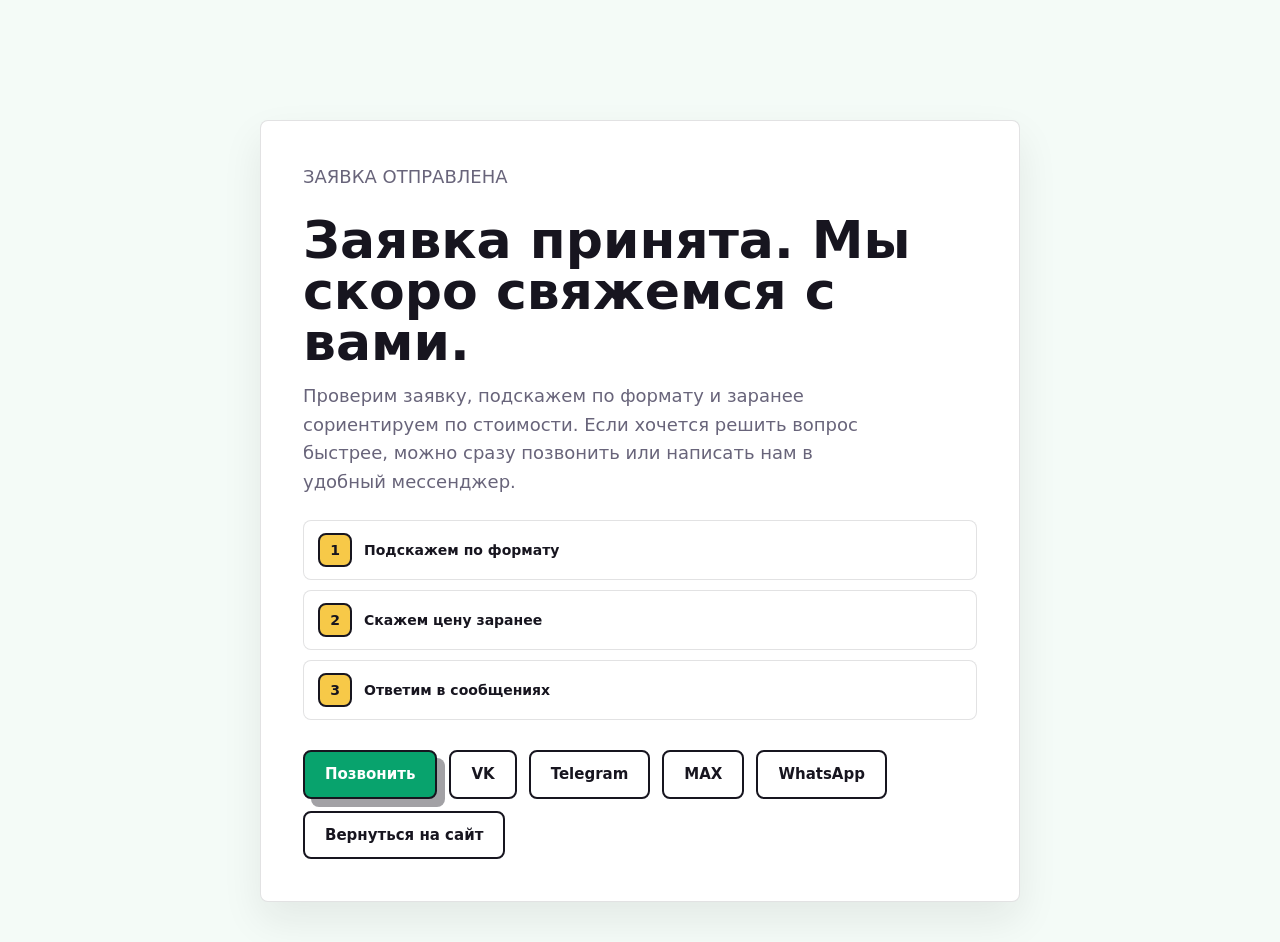
<file: thanks.html>
<!doctype html>
<html lang="ru">
  <head>
    <meta charset="UTF-8" />
    <meta name="viewport" content="width=device-width, initial-scale=1.0" />
    <meta
      name="description"
      content="Заявка принята — ФотоЦентр свяжется с вами и подскажет по цене, формату и срокам."
    />
    <title>Заявка принята — ФотоЦентр</title>
    <link rel="stylesheet" href="styles.css" />
  </head>
  <body>
    <main class="thanks-page">
      <section class="thanks-card">
        <p class="eyebrow">заявка отправлена</p>
        <h1>Заявка принята. Мы скоро свяжемся с вами.</h1>
        <p>
          Проверим заявку, подскажем по формату и заранее сориентируем по стоимости. Если хочется решить вопрос
          быстрее, можно сразу позвонить или написать нам в удобный мессенджер.
        </p>
        <div class="order-benefits" aria-label="Что будет дальше">
          <span><strong>1</strong>Подскажем по формату</span>
          <span><strong>2</strong>Скажем цену заранее</span>
          <span><strong>3</strong>Ответим в сообщениях</span>
        </div>
        <div class="hero-actions thanks-actions">
          <a class="btn btn-primary" href="tel:+79175054415">Позвонить</a>
          <a class="btn btn-secondary" href="https://vk.com/pho_tochka.vidnoe" target="_blank" rel="noreferrer">VK</a>
          <a class="btn btn-secondary" href="https://web.telegram.org/a/#1160806137" target="_blank" rel="noreferrer">Telegram</a>
          <a class="btn btn-secondary" href="https://max.ru/u/f9LHodD0cOIlaoDYdLaWipJg-TVtTgAfUd0Lg-ih9l57iae0V33f5ia48QM" target="_blank" rel="noreferrer">MAX</a>
          <a class="btn btn-secondary" href="https://wa.me/79851258646" target="_blank" rel="noreferrer">WhatsApp</a>
          <a class="btn btn-secondary" href="./index.html">Вернуться на сайт</a>
        </div>
      </section>
    </main>
  </body>
</html>
</file>
<file: styles.css>
:root {
  --ink: #17151f;
  --muted: #68647a;
  --paper: #ffffff;
  --line: rgba(23, 21, 31, 0.12);
  --green: #08a36d;
  --pink: #ff4f87;
  --yellow: #f7c948;
  --cyan: #21b8d7;
  --dark: #17151f;
  --shadow: 0 24px 70px rgba(23, 21, 31, 0.12);
  --panel: #fbfaf6;
  --mint: #eef7f2;
  --rose: #fff2f6;
  --fw-body: 500;
  --fw-strong: 700;
  --fw-title: 800;
  --fw-accent: 900;
  --lh-body: 1.58;
  --lh-title: 1.04;
  --lh-tight: 1.12;
  --fs-meta: 12px;
  --fs-meta-lg: 13px;
  --fs-body: 17px;
  --fs-body-sm: 15px;
  --fs-body-lg: 18px;
}

* {
  box-sizing: border-box;
}

html {
  scroll-behavior: smooth;
}

body {
  margin: 0;
  background: var(--paper);
  color: var(--ink);
  font-size: var(--fs-body);
  font-weight: var(--fw-body);
  line-height: var(--lh-body);
  font-family:
    Inter, Manrope, "Segoe UI", system-ui, -apple-system, BlinkMacSystemFont,
    sans-serif;
}

a {
  color: inherit;
  text-decoration: none;
}

img {
  display: block;
  max-width: 100%;
}

main {
  display: flex;
  flex-direction: column;
}

main > * {
  order: 10;
}

.hero {
  order: 1;
}

.service-section {
  order: 2;
}

.ticker-section {
  order: 2;
}

.section {
  scroll-margin-top: 92px;
}

.ticker-section {
  position: relative;
  z-index: 3;
  overflow-x: hidden;
  overflow-y: hidden;
  border-top: 1px solid rgba(23, 21, 31, 0.14);
  border-bottom: 1px solid rgba(23, 21, 31, 0.14);
  background: #ffd54d;
}

.ticker-track {
  display: flex;
  width: max-content;
  animation: tickerMove 32s linear infinite;
  will-change: transform;
}

.ticker-content {
  display: flex;
  flex: 0 0 auto;
  align-items: center;
  gap: 26px;
  padding: 14px 30px;
  white-space: nowrap;
}

.ticker-content span {
  font-size: var(--fs-body-sm);
  font-weight: var(--fw-accent);
}

.ticker-separator {
  display: inline-flex;
  align-items: center;
  justify-content: center;
  min-width: 18px;
  margin-inline: 4px;
}

@keyframes tickerMove {
  from {
    transform: translateX(0);
  }

  to {
    transform: translateX(-50%);
  }
}

.site-header {
  position: fixed;
  top: 0;
  right: 0;
  left: 0;
  z-index: 20;
  display: flex;
  align-items: flex-end;
  justify-content: space-between;
  gap: 18px;
  padding: 14px clamp(18px, 4vw, 56px);
  border-bottom: 1px solid rgba(255, 255, 255, 0.08);
  background: rgba(18, 23, 28, 0.62);
  backdrop-filter: blur(18px);
}

.brand,
.nav,
.header-actions,
.hero-actions,
.contact-actions,
.hero-tags,
.price-tabs {
  display: flex;
  align-items: center;
}

.brand {
  gap: 10px;
  color: #fff;
  font-weight: var(--fw-title);
}

.brand-mark {
  display: grid;
  width: 38px;
  height: 38px;
  place-items: center;
  overflow: hidden;
  border: 2px solid var(--ink);
  border-radius: 8px;
  background: #fff;
  box-shadow: none;
}

.brand-mark-image {
  display: block;
  width: 96%;
  height: 96%;
  object-fit: contain;
}

.nav {
  gap: 8px;
  padding: 6px;
  border: 0;
  border-radius: 8px;
  background: transparent;
}

.nav a,
.header-cta {
  border-radius: 8px;
  padding: 10px 14px;
  color: rgba(255, 255, 255, 0.78);
  font-size: 14px;
  font-weight: var(--fw-title);
}

.nav a:hover {
  background: rgba(255, 255, 255, 0.12);
  color: #fff;
}

.header-cta {
  border: 2px solid var(--ink);
  background: var(--yellow);
  color: var(--ink);
  box-shadow: none;
}

.header-actions {
  gap: 10px;
}

.header-menu {
  position: relative;
}

.header-menu-toggle {
  cursor: pointer;
}

.header-menu-dropdown,
.action-menu-dropdown {
  position: absolute;
  top: calc(100% + 10px);
  right: 0;
  z-index: 40;
  display: grid;
  min-width: 180px;
  gap: 6px;
  padding: 8px;
  border: 1px solid rgba(23, 21, 31, 0.14);
  border-radius: 8px;
  background: rgba(18, 23, 28, 0.96);
  box-shadow: 0 20px 45px rgba(10, 13, 16, 0.26);
  opacity: 0;
  pointer-events: none;
  transform: translateY(-6px);
  transition:
    opacity 0.18s ease,
    transform 0.18s ease;
}

.header-menu.open .header-menu-dropdown,
.action-menu.open .action-menu-dropdown {
  opacity: 1;
  pointer-events: auto;
  transform: translateY(0);
}

.header-menu-dropdown a,
.action-menu-dropdown a {
  border-radius: 8px;
  padding: 12px 14px;
  color: #fff;
  font-size: 14px;
  font-weight: var(--fw-title);
}

.header-menu-dropdown a:hover,
.action-menu-dropdown a:hover {
  background: rgba(255, 255, 255, 0.1);
}

.action-menu {
  position: relative;
  flex: 0 0 auto;
  z-index: 12;
}

.action-menu-toggle {
  cursor: pointer;
}

.action-menu-hero .action-menu-toggle {
  min-width: 168px;
}

.header-cta-secondary {
  background: rgba(255, 255, 255, 0.1);
  color: #fff;
  border-color: rgba(255, 255, 255, 0.28);
}

.hero {
  position: relative;
  display: flex;
  min-height: 100vh;
  align-items: flex-end;
  overflow: hidden;
  padding: 150px clamp(24px, 5vw, 74px) clamp(64px, 8vw, 110px);
  background:
    linear-gradient(90deg, rgba(10, 13, 16, 0.92) 0%, rgba(10, 13, 16, 0.58) 42%, rgba(10, 13, 16, 0.16) 100%),
    linear-gradient(0deg, rgba(10, 13, 16, 0.56), rgba(10, 13, 16, 0.06)),
    url("./assets/hero-main.png") center center / cover;
}

.hero-copy {
  position: relative;
  z-index: 10;
  max-width: 820px;
}

.eyebrow {
  margin: 0 0 14px;
  color: var(--pink);
  font-size: var(--fs-meta);
  font-weight: var(--fw-title);
  line-height: 1.2;
  letter-spacing: 0;
  text-transform: uppercase;
}

h1,
h2,
h3,
p {
  overflow-wrap: anywhere;
}

h1 {
  max-width: 980px;
  margin: 0;
  font-size: clamp(46px, 6.2vw, 96px);
  font-weight: var(--fw-title);
  line-height: 0.98;
  letter-spacing: 0;
}

.hero h1 {
  color: #fff;
}

.hero-text {
  max-width: 760px;
  margin: 28px 0 0;
  color: rgba(255, 255, 255, 0.82);
  font-size: clamp(17px, 1.95vw, 20px);
  font-weight: var(--fw-body);
  line-height: var(--lh-body);
}

.hero-support {
  max-width: 640px;
  margin: 16px 0 0;
  color: rgba(255, 255, 255, 0.72);
  font-size: var(--fs-body-sm);
  font-weight: var(--fw-strong);
  line-height: 1.52;
}

.hero-actions,
.contact-actions {
  flex-wrap: wrap;
  gap: 12px;
  margin-top: 30px;
}

.hero-contact-links {
  display: flex;
  flex-wrap: wrap;
  gap: 10px;
}

.contact-chip {
  display: grid;
  width: 52px;
  height: 52px;
  place-items: center;
  border: 0;
  border-radius: 12px;
  padding: 0;
  background: transparent;
  color: #fff;
  transition:
    transform 0.2s ease,
    opacity 0.2s ease;
}

.contact-chip-vk {
  background: transparent;
}

.contact-chip-telegram {
  background: transparent;
}

.contact-chip-max {
  background: transparent;
}

.contact-chip-whatsapp {
  background: transparent;
}

.contact-chip:hover {
  transform: translate(-2px, -2px);
  opacity: 0.92;
}

.contact-chip-icon {
  display: grid;
  width: 52px;
  height: 52px;
  place-items: center;
}

.contact-chip-icon img {
  width: 52px;
  height: 52px;
  object-fit: contain;
  display: block;
}


.contact-chip-max .contact-chip-icon {
  width: 52px;
  height: 52px;
}

.contact-chip-max .contact-chip-icon img {
  width: 52px;
  height: 52px;
}

.contact-links-light .contact-chip {
  background: transparent;
}

.hero-contact-links .contact-chip {
  box-shadow: 0 10px 24px rgba(10, 13, 16, 0.18);
}

.contact-socials {
  display: grid;
  grid-template-columns: repeat(2, minmax(0, 1fr));
  gap: 12px;
  width: 100%;
}

.contact-social {
  display: flex;
  align-items: center;
  gap: 12px;
  min-height: 74px;
  border: 1px solid rgba(23, 21, 31, 0.12);
  border-radius: 8px;
  padding: 12px 14px;
  background: #fff;
  box-shadow: 0 12px 30px rgba(23, 21, 31, 0.06);
  transition:
    transform 0.2s ease,
    box-shadow 0.2s ease,
    border-color 0.2s ease;
}

.contact-social:hover {
  transform: translate(-2px, -2px);
  box-shadow: 0 18px 36px rgba(23, 21, 31, 0.1);
}

.contact-social-icon {
  flex: 0 0 auto;
  width: 44px;
  height: 44px;
}

.contact-social-icon img {
  width: 44px;
  height: 44px;
  object-fit: contain;
  display: block;
}

.contact-social-copy {
  display: grid;
  gap: 4px;
  min-width: 0;
}

.contact-social-copy strong,
.contact-social-copy span {
  display: block;
}

.contact-social-copy strong {
  color: var(--ink);
  font-size: 15px;
  font-weight: var(--fw-title);
  line-height: var(--lh-tight);
}

.contact-social-copy span {
  color: var(--muted);
  font-size: var(--fs-meta-lg);
  font-weight: var(--fw-body);
  line-height: 1.45;
}

.contact-social-vk:hover {
  border-color: rgba(47, 128, 237, 0.32);
}

.contact-social-telegram:hover {
  border-color: rgba(47, 163, 230, 0.32);
}

.contact-social-max:hover {
  border-color: rgba(111, 88, 245, 0.3);
}

.contact-social-whatsapp:hover {
  border-color: rgba(37, 211, 102, 0.32);
}

.btn {
  display: inline-flex;
  min-height: 48px;
  align-items: center;
  justify-content: center;
  border-radius: 8px;
  padding: 14px 20px;
  font-size: 15px;
  font-weight: var(--fw-title);
  line-height: 1.1;
  transition:
    transform 0.2s ease,
    box-shadow 0.2s ease,
    background 0.2s ease;
}

.btn:hover,
.header-cta:hover {
  transform: translate(-2px, -2px);
}

.btn-primary {
  border: 2px solid var(--ink);
  background: var(--green);
  color: #fff;
  box-shadow: 8px 8px 0 rgba(23, 21, 31, 0.4);
}

.btn-secondary {
  border: 2px solid var(--ink);
  background: #fff;
  color: var(--ink);
  box-shadow: 8px 8px 0 rgba(255, 255, 255, 0.16);
}

.btn-ghost {
  border: 1px solid rgba(255, 255, 255, 0.34);
  background: rgba(255, 255, 255, 0.05);
  color: #fff;
  box-shadow: none;
}

.btn-route {
  gap: 10px;
}

.btn-route-icon {
  display: inline-flex;
  width: 22px;
  height: 22px;
  align-items: center;
  justify-content: center;
  border-radius: 999px;
  background: rgba(255, 255, 255, 0.14);
  font-size: 14px;
  font-weight: var(--fw-accent);
  line-height: 1;
}

.btn-route-icon svg {
  width: 15px;
  height: 15px;
  display: block;
}

.btn-route-dark .btn-route-icon {
  background: rgba(23, 21, 31, 0.1);
}

.hero-stats {
  display: flex;
  flex-wrap: wrap;
  gap: 12px;
  margin-top: 18px;
}

.hero-stat {
  min-width: 150px;
  border: 1px solid rgba(255, 255, 255, 0.22);
  border-radius: 8px;
  padding: 16px 18px;
  background: rgba(255, 255, 255, 0.08);
  backdrop-filter: blur(10px);
  box-shadow: 0 18px 40px rgba(0, 0, 0, 0.16);
}

.hero-stat strong,
.hero-stat span {
  display: block;
}

.hero-stat strong {
  color: #fff;
  font-size: clamp(24px, 2.5vw, 30px);
  font-weight: var(--fw-accent);
  line-height: 1;
}

.hero-stat span {
  margin-top: 8px;
  color: rgba(255, 255, 255, 0.82);
  font-size: var(--fs-body-sm);
  font-weight: var(--fw-body);
  line-height: 1.42;
}

.hero-media {
  display: none;
}

.hero-media::after {
  position: absolute;
  inset: auto 0 0;
  height: 42%;
  background: linear-gradient(0deg, rgba(23, 21, 31, 0.72), transparent);
  content: "";
}

.hero-media img {
  width: 100%;
  height: 100%;
  min-height: 560px;
  object-fit: cover;
}

.floating-card {
  position: absolute;
  z-index: 2;
  width: min(210px, 48%);
  border: 2px solid var(--ink);
  border-radius: 8px;
  padding: 16px;
  background: #fff;
  box-shadow: 8px 8px 0 var(--ink);
}

.floating-card span {
  display: block;
  font-size: 28px;
  font-weight: var(--fw-accent);
}

.floating-card p {
  margin: 6px 0 0;
  color: var(--muted);
  font-size: var(--fs-body-sm);
  font-weight: var(--fw-title);
}

.top-card {
  top: 22px;
  right: 22px;
}

.bottom-card {
  bottom: 24px;
  left: 24px;
  background: var(--yellow);
}

.contact-info strong a {
  color: inherit;
  text-decoration: none;
}

.contact-info strong a:hover {
  text-decoration: underline;
}

.section {
  padding: clamp(58px, 8vw, 105px) clamp(18px, 4vw, 56px);
}

.section-head {
  max-width: 900px;
  margin-bottom: 34px;
}

.section-lead {
  max-width: 440px;
  margin: 0;
  color: var(--muted);
  font-size: var(--fs-body-lg);
  font-weight: var(--fw-body);
  line-height: var(--lh-body);
}

.service-section .section-lead {
  margin-top: 16px;
}

.split-head {
  display: flex;
  max-width: none;
  align-items: end;
  justify-content: space-between;
  gap: 24px;
}

h2 {
  margin: 0;
  font-size: clamp(34px, 4.7vw, 56px);
  font-weight: var(--fw-title);
  line-height: var(--lh-title);
  letter-spacing: 0;
}

.service-grid {
  display: grid;
  grid-template-columns: repeat(8, 1fr);
  grid-auto-rows: 245px;
  gap: 14px;
}

.kit-section {
  padding-top: clamp(48px, 7vw, 84px);
}

.kit-grid {
  display: grid;
  grid-template-columns: repeat(3, 1fr);
  gap: 18px;
}

.kit-card {
  position: relative;
  min-height: 310px;
  border: 2px solid var(--ink);
  border-radius: 8px;
  padding: 24px;
  background: #fff;
  box-shadow: 8px 8px 0 rgba(23, 21, 31, 0.16);
}

.kit-card span {
  display: grid;
  width: 48px;
  height: 48px;
  place-items: center;
  border: 2px solid var(--ink);
  border-radius: 8px;
  background: var(--yellow);
  font-weight: var(--fw-accent);
}

.kit-card h3 {
  margin: 46px 0 12px;
  font-size: clamp(26px, 2.8vw, 38px);
  font-weight: var(--fw-title);
  line-height: var(--lh-title);
}

.kit-card p {
  margin: 0;
  color: var(--muted);
  font-size: var(--fs-body);
  line-height: var(--lh-body);
}

.kit-card strong {
  position: absolute;
  right: 20px;
  bottom: 20px;
  border: 2px solid var(--ink);
  border-radius: 8px;
  padding: 10px 13px;
  background: var(--green);
  color: #fff;
  font-size: 14px;
  font-weight: var(--fw-accent);
  box-shadow: 4px 4px 0 var(--ink);
}

.feature-kit {
  background: #fff;
  color: var(--ink);
}

.feature-kit p {
  color: var(--muted);
}

.service-card {
  position: relative;
  min-height: 245px;
  border: 0;
  border-radius: 8px;
  background: var(--dark);
  box-shadow: 0 18px 34px rgba(23, 21, 31, 0.14);
  overflow: hidden;
  cursor: pointer;
}

.service-card:nth-child(1) {
  grid-column: span 4;
  grid-row: span 2;
}

.service-card:nth-child(2),
.service-card:nth-child(3),
.service-card:nth-child(4),
.service-card:nth-child(5),
.service-card:nth-child(6),
.service-card:nth-child(7) {
  grid-column: span 2;
}

.service-card:nth-child(8) {
  grid-column: span 4;
}

.service-card::after {
  position: absolute;
  inset: 0;
  background:
    linear-gradient(0deg, rgba(7, 9, 12, 0.86), rgba(7, 9, 12, 0.12) 58%),
    linear-gradient(90deg, rgba(7, 9, 12, 0.46), transparent 72%);
  content: "";
}

.service-card img {
  width: 100%;
  height: 100%;
  object-fit: cover;
  filter: saturate(0.9) contrast(1.04);
  transition: transform 0.5s ease;
}

.service-card:hover img {
  transform: scale(1.045);
}

.service-card-photo img {
  object-position: center 48%;
  filter: saturate(1) contrast(1.02);
}

.service-card-docs img {
  object-position: center 42%;
}

.service-card-print img {
  object-position: center 50%;
}

.service-card-digital img {
  object-position: center 54%;
}

.service-card-scan img {
  object-position: center 50%;
}

.service-card-lamination img {
  object-position: center 48%;
}

.service-card-binding img {
  object-position: center 48%;
}

.service-card-paper img {
  object-position: center 52%;
}

.service-card-sticker img {
  object-position: center 50%;
}

.service-card-gifts img {
  object-position: center 48%;
}

.service-card div {
  position: absolute;
  right: 0;
  bottom: 0;
  left: 0;
  z-index: 2;
  padding: clamp(20px, 3vw, 34px);
}

.dark-card {
  color: #fff;
}

.card-label {
  display: inline-flex;
  align-items: center;
  justify-content: center;
  position: absolute;
  top: 16px;
  right: 16px;
  z-index: 3;
  border-radius: 999px;
  padding: 7px 12px;
  background: rgba(247, 201, 72, 0.92);
  color: var(--ink);
  font-size: var(--fs-meta);
  font-weight: var(--fw-title);
  text-transform: uppercase;
}

.service-price {
  display: inline-flex;
  align-items: center;
  justify-content: center;
  margin-top: 18px;
  border: 2px solid rgba(23, 21, 31, 0.86);
  border-radius: 8px;
  padding: 9px 14px;
  background: var(--yellow);
  color: var(--ink);
  font-size: 14px;
  font-weight: var(--fw-accent);
  box-shadow: 0 10px 24px rgba(247, 201, 72, 0.22);
}

.service-card h3 {
  margin: 0;
  color: #fff;
  font-size: clamp(28px, 3vw, 44px);
  font-weight: var(--fw-title);
  line-height: var(--lh-title);
}

.service-card p:not(.card-label) {
  max-width: 620px;
  margin-bottom: 0;
  color: rgba(255, 255, 255, 0.84);
  font-size: var(--fs-body-sm);
  font-weight: var(--fw-body);
  line-height: 1.5;
}

.price-card h3 {
  margin: 0;
  font-size: clamp(24px, 2.3vw, 30px);
  font-weight: var(--fw-title);
  line-height: var(--lh-tight);
}

.price-section {
  background: var(--mint);
}

.price-intro {
  max-width: 560px;
  margin: 14px 0 0;
  color: var(--muted);
  font-size: var(--fs-body-lg);
  font-weight: var(--fw-body);
  line-height: var(--lh-body);
}

.search-box {
  display: grid;
  width: min(430px, 100%);
  gap: 8px;
  color: var(--muted);
  font-size: var(--fs-meta);
  font-weight: var(--fw-title);
  text-transform: uppercase;
}

.search-box input {
  width: 100%;
  border: 2px solid var(--ink);
  border-radius: 8px;
  padding: 15px 16px;
  background: rgba(255, 255, 255, 0.84);
  color: var(--ink);
  font: inherit;
  font-size: 16px;
  text-transform: none;
  outline: none;
}

.search-box input:focus {
  box-shadow: 0 0 0 4px rgba(8, 163, 109, 0.18);
}

.price-tabs {
  flex-wrap: wrap;
  gap: 10px;
  margin-bottom: 14px;
}

.tab {
  border: 2px solid var(--ink);
  border-radius: 8px;
  padding: 11px 15px;
  background: rgba(255, 255, 255, 0.78);
  color: var(--ink);
  cursor: pointer;
  font: inherit;
  font-size: 14px;
  font-weight: var(--fw-title);
  box-shadow: 0 8px 18px rgba(23, 21, 31, 0.05);
}

.tab.active {
  background: var(--pink);
  color: #fff;
  box-shadow: 4px 4px 0 var(--ink);
}

.price-filter-status,
.price-empty-message {
  margin: 0 0 22px;
  color: var(--muted);
  font-size: var(--fs-body-sm);
  font-weight: var(--fw-title);
  line-height: 1.5;
}

.price-filter-status {
  display: inline-flex;
  border: 1px solid rgba(23, 21, 31, 0.12);
  border-radius: 999px;
  padding: 9px 13px;
  background: rgba(255, 255, 255, 0.72);
}

.price-empty-message {
  display: none;
  border: 2px dashed rgba(23, 21, 31, 0.22);
  border-radius: 8px;
  padding: 18px;
  background: #fff;
}

.price-empty-message.is-visible {
  display: block;
}

.price-empty-message a {
  color: var(--green);
  font-weight: var(--fw-accent);
  text-decoration: underline;
}

.price-card-top {
  display: flex;
  flex-wrap: wrap;
  align-items: center;
  gap: 10px;
  margin-bottom: 14px;
}

.price-chip {
  display: inline-flex;
  align-items: center;
  justify-content: center;
  min-height: 34px;
  border: 2px solid var(--ink);
  border-radius: 999px;
  padding: 6px 12px;
  background: var(--mint);
  font-size: 13px;
  font-weight: var(--fw-accent);
}

.price-meta {
  color: var(--muted);
  font-size: var(--fs-meta);
  font-weight: var(--fw-title);
  text-transform: uppercase;
}

.price-grid {
  display: grid;
  grid-template-columns: repeat(3, 1fr);
  gap: 18px;
}

.price-card {
  display: flex;
  min-height: 100%;
  flex-direction: column;
  border: 1px solid rgba(23, 21, 31, 0.12);
  border-radius: 8px;
  padding: 22px;
  background: #fff;
  box-shadow: 0 18px 40px rgba(23, 21, 31, 0.08);
}

.price-card-hot {
  border-color: rgba(247, 201, 72, 0.45);
  box-shadow:
    0 18px 40px rgba(23, 21, 31, 0.08),
    0 0 0 2px rgba(247, 201, 72, 0.12);
}

.price-hot-tag {
  display: inline-flex;
  align-items: center;
  justify-content: center;
  min-height: 30px;
  border-radius: 999px;
  padding: 5px 11px;
  background: rgba(247, 201, 72, 0.2);
  color: var(--ink);
  font-size: var(--fs-meta);
  font-weight: var(--fw-accent);
  text-transform: uppercase;
}

.accent-card {
  background: #fff;
}

.price-card.hidden {
  display: none;
}

.price-card ul {
  display: grid;
  gap: 12px;
  margin: 20px 0 0;
  padding: 0;
  list-style: none;
}

.price-card li {
  display: flex;
  justify-content: space-between;
  gap: 14px;
  border-bottom: 1px dashed rgba(23, 21, 31, 0.1);
  padding-bottom: 10px;
  color: var(--muted);
  line-height: 1.45;
}

.price-card strong {
  flex: 0 0 auto;
  color: var(--ink);
  white-space: nowrap;
  font-weight: var(--fw-title);
}

.price-card p {
  margin: 18px 0 0;
  color: var(--muted);
  font-size: var(--fs-body-sm);
  line-height: var(--lh-body);
}

.coverage-note {
  border: 1px solid rgba(247, 201, 72, 0.8);
  border-radius: 8px;
  padding: 12px 14px;
  background: rgba(247, 201, 72, 0.18);
  color: var(--ink);
  font-weight: var(--fw-title);
}

.service-grid-full {
  grid-template-columns: repeat(3, 1fr);
  grid-auto-rows: 300px;
}

.service-grid-full .service-card,
.service-grid-full .service-card:nth-child(1),
.service-grid-full .service-card:nth-child(2),
.service-grid-full .service-card:nth-child(3),
.service-grid-full .service-card:nth-child(4),
.service-grid-full .service-card:nth-child(5),
.service-grid-full .service-card:nth-child(6),
.service-grid-full .service-card:nth-child(7),
.service-grid-full .service-card:nth-child(8),
.service-grid-full .service-card:nth-child(9),
.service-grid-full .service-card:nth-child(10) {
  grid-column: span 1;
  grid-row: span 1;
}

.price-table-grid {
  grid-template-columns: 1fr;
}

.price-table-card {
  gap: 18px;
}

.price-table-wrap {
  width: 100%;
  overflow-x: auto;
  border: 1px solid rgba(23, 21, 31, 0.12);
  border-radius: 8px;
  background: #fff;
}

.price-table {
  width: 100%;
  min-width: 860px;
  border-collapse: collapse;
  color: var(--ink);
  font-size: var(--fs-body-sm);
  line-height: 1.45;
}

.price-table th {
  background: var(--yellow);
  color: var(--ink);
  font-size: var(--fs-meta);
  font-weight: var(--fw-accent);
  letter-spacing: 0;
  text-align: left;
  text-transform: uppercase;
}

.price-table th,
.price-table td {
  border-bottom: 1px solid rgba(23, 21, 31, 0.1);
  padding: 12px 14px;
  vertical-align: top;
}

.price-table tr:last-child td {
  border-bottom: 0;
}

.price-table td:last-child,
.price-table th:last-child {
  width: 170px;
  color: var(--ink);
  font-weight: var(--fw-title);
  white-space: nowrap;
}

.photo-price-table th:last-child,
.photo-price-table td:last-child {
  width: 430px;
  white-space: normal;
}

.detail-price-table th:last-child,
.detail-price-table td:last-child {
  width: 520px;
  white-space: normal;
}

.photo-price-table th:nth-child(4),
.photo-price-table td:nth-child(4) {
  display: none;
}

.photo-tier-list,
.price-detail-list {
  display: grid;
  grid-template-columns: repeat(6, minmax(0, 1fr));
  column-gap: 18px;
  row-gap: 0;
  align-items: flex-start;
}

.photo-tier-list-single,
.price-detail-list-single {
  grid-template-columns: 1fr;
}

.price-detail-list {
  grid-template-columns: repeat(5, minmax(72px, max-content));
  column-gap: 14px;
  justify-content: start;
}

.price-detail-list--side {
  grid-template-columns: repeat(2, minmax(92px, max-content));
}

.price-detail-list--scan-doc {
  grid-template-columns: repeat(3, minmax(78px, max-content));
}

.price-detail-list--scan-photo {
  grid-template-columns: repeat(4, minmax(78px, max-content));
}

.price-detail-list--print-a4 {
  grid-template-columns: repeat(4, minmax(78px, max-content));
}

.price-detail-list--print-a3 {
  grid-template-columns: repeat(3, minmax(78px, max-content));
}

.price-detail-list--lamination {
  grid-template-columns: repeat(3, minmax(78px, max-content));
}

.price-detail-list--digitize-video,
.price-detail-list--digitize-roll,
.price-detail-list--digitize-frame {
  grid-template-columns: repeat(3, minmax(92px, max-content));
}

.price-group-stack {
  display: flex;
  flex-direction: row;
  flex-wrap: wrap;
  align-items: flex-start;
  gap: 18px;
}

.price-group {
  display: flex;
  flex-direction: column;
  align-items: flex-start;
  gap: 6px;
  min-width: max-content;
}

.price-group-title {
  color: var(--muted);
  font-size: 11px;
  font-weight: var(--fw-accent);
  line-height: 1.2;
  text-transform: uppercase;
}

.price-group-title + .price-detail-list,
.price-group-title + .price-detail-list-single {
  margin-top: 0;
}

.price-group-title--color {
  color: #cf7a00;
}

.photo-tier,
.price-detail-item {
  display: flex;
  min-width: max-content;
  flex-direction: column-reverse;
  align-items: flex-start;
  gap: 2px;
  flex: 0 0 auto;
}

.photo-tier-price,
.price-detail-value {
  color: var(--ink);
  font-weight: var(--fw-title);
  line-height: 1.2;
  white-space: nowrap;
}

.photo-tier-qty,
.price-detail-label {
  color: var(--muted);
  font-size: 12px;
  font-weight: var(--fw-body);
  line-height: 1.35;
  white-space: nowrap;
}

.price-note {
  margin: 24px 0 0;
  color: var(--muted);
  font-size: var(--fs-body-sm);
  font-weight: var(--fw-strong);
  line-height: 1.5;
}

.promo-section {
  background: #fff;
  color: var(--ink);
}

.promo-head {
  margin-bottom: 28px;
}

.promo-list {
  display: grid;
  grid-template-columns: repeat(3, 1fr);
  gap: 14px;
}

.promo-card {
  min-height: 174px;
  border: 1px solid rgba(23, 21, 31, 0.12);
  border-radius: 8px;
  padding: 16px 16px 20px;
  background: var(--panel);
  box-shadow: 0 18px 36px rgba(23, 21, 31, 0.08);
}

.promo-badge {
  display: inline-flex;
  align-items: center;
  justify-content: center;
  min-height: 34px;
  border: 2px solid var(--ink);
  border-radius: 8px;
  padding: 6px 12px;
  background: var(--yellow);
  color: var(--ink);
  font-size: 13px;
  font-weight: var(--fw-accent);
  text-transform: uppercase;
}

.promo-card h3 {
  margin: 22px 0 10px;
  font-size: clamp(26px, 2.5vw, 34px);
  font-weight: var(--fw-title);
  line-height: var(--lh-title);
}

.promo-card p {
  margin: 0;
  color: var(--muted);
  font-size: var(--fs-body);
  font-weight: var(--fw-body);
  line-height: 1.52;
}

.promo-card-review {
  display: flex;
  flex-direction: column;
}

.promo-card-review .promo-badge {
  align-self: flex-start;
}

.promo-card-review p {
  max-width: 28ch;
}

.promo-note {
  display: block;
  margin-top: 12px;
  color: var(--ink);
  font-size: var(--fs-body-sm);
  font-weight: var(--fw-strong);
  line-height: 1.45;
}

.promo-action {
  display: inline-flex;
  align-items: center;
  justify-content: center;
  min-height: 46px;
  margin-top: 18px;
  align-self: flex-start;
  border: 2px solid var(--ink);
  border-radius: 8px;
  padding: 10px 16px;
  background: var(--green);
  color: #fff;
  font-size: 15px;
  font-weight: var(--fw-title);
  box-shadow: 6px 6px 0 rgba(23, 21, 31, 0.18);
}

.promo-action:hover {
  transform: translate(-2px, -2px);
}

.order-section {
  background:
    linear-gradient(90deg, rgba(23, 21, 31, 0.05) 1px, transparent 1px),
    #fff;
  background-size: 28px 28px;
}

.order-panel {
  display: grid;
  grid-template-columns: 0.9fr 1.1fr;
  gap: 22px;
  align-items: stretch;
}

.order-copy,
.order-form {
  border: 1px solid rgba(23, 21, 31, 0.12);
  border-radius: 8px;
  background: #fff;
  box-shadow: 0 18px 40px rgba(23, 21, 31, 0.08);
}

.order-copy {
  padding: clamp(24px, 4vw, 42px);
  background: linear-gradient(180deg, #fff8dd 0%, #fff2bd 100%);
}

.order-copy p:not(.eyebrow) {
  color: rgba(23, 21, 31, 0.72);
  font-size: var(--fs-body-lg);
  font-weight: var(--fw-body);
  line-height: var(--lh-body);
}

.order-benefits {
  display: grid;
  gap: 10px;
  margin-top: 22px;
}

.order-benefits span {
  display: flex;
  align-items: center;
  gap: 12px;
  border: 1px solid rgba(23, 21, 31, 0.12);
  border-radius: 8px;
  padding: 12px 14px;
  background: rgba(255, 255, 255, 0.76);
  color: var(--ink);
  font-size: 14px;
  font-weight: var(--fw-title);
}

.order-benefits strong {
  display: grid;
  flex: 0 0 auto;
  width: 34px;
  height: 34px;
  place-items: center;
  border: 2px solid var(--ink);
  border-radius: 8px;
  background: var(--yellow);
  color: var(--ink);
  font-size: 14px;
  font-weight: var(--fw-accent);
  line-height: 1;
}

.order-form {
  display: grid;
  gap: 16px;
  padding: clamp(22px, 3vw, 32px);
}

.form-row {
  display: grid;
  grid-template-columns: 1fr 1fr;
  gap: 14px;
}

.service-picker {
  display: flex;
  flex-wrap: wrap;
  gap: 8px;
}

.service-picker button {
  border: 1px solid rgba(23, 21, 31, 0.16);
  border-radius: 8px;
  padding: 9px 12px;
  background: #fff;
  color: var(--ink);
  cursor: pointer;
  font: inherit;
  font-size: 13px;
  font-weight: var(--fw-title);
  box-shadow: 0 8px 18px rgba(23, 21, 31, 0.05);
  transition:
    transform 0.2s ease,
    box-shadow 0.2s ease,
    background 0.2s ease;
}

.service-picker button:hover,
.service-picker button.active {
  border-color: var(--ink);
  background: var(--yellow);
  box-shadow: 4px 4px 0 rgba(23, 21, 31, 0.28);
  transform: translate(-1px, -1px);
}

.order-form label {
  display: grid;
  gap: 8px;
}

.order-form label span {
  color: var(--muted);
  font-size: var(--fs-meta);
  font-weight: var(--fw-title);
  text-transform: uppercase;
}

.order-form label span em {
  color: var(--muted);
  font-style: normal;
  font-weight: var(--fw-body);
  text-transform: none;
}

.hidden-botcheck {
  position: absolute;
  left: -9999px;
  width: 1px;
  height: 1px;
  opacity: 0;
  pointer-events: none;
}

.order-form select,
.order-form textarea,
.order-form input {
  width: 100%;
  border: 2px solid var(--ink);
  border-radius: 8px;
  padding: 14px 15px;
  background: #fff;
  color: var(--ink);
  font: inherit;
  outline: none;
}

.order-form textarea {
  min-height: 116px;
  resize: vertical;
}

.order-form select:focus,
.order-form textarea:focus,
.order-form input:focus {
  box-shadow: 0 0 0 4px rgba(255, 79, 135, 0.18);
}

.generated-message {
  border: 2px dashed var(--ink);
  border-radius: 8px;
  padding: 16px;
  background: #f4fbf7;
  color: var(--muted);
  font-weight: var(--fw-body);
  line-height: var(--lh-body);
}

.order-actions {
  display: grid;
  grid-template-columns: auto minmax(0, 1fr);
  gap: 14px;
  align-items: center;
}

.order-submit-note {
  color: var(--muted);
  font-size: var(--fs-body-sm);
  font-weight: var(--fw-strong);
  line-height: 1.45;
}

.copy-status {
  min-height: 22px;
  margin: 0;
  color: var(--green);
  font-size: var(--fs-body-sm);
  font-weight: var(--fw-title);
}

.copy-status.error {
  color: #d9304f;
}

.contact-section {
  display: grid;
  grid-template-columns: 1.1fr 0.9fr;
  gap: 24px;
  align-items: stretch;
}

.contact-card,
.contact-info {
  border: 1px solid rgba(23, 21, 31, 0.12);
  border-radius: 8px;
  padding: clamp(24px, 4vw, 42px);
  background: #fff;
  box-shadow: 0 18px 40px rgba(23, 21, 31, 0.08);
}

.contact-card p:not(.eyebrow) {
  max-width: 680px;
  color: var(--muted);
  font-size: var(--fs-body-lg);
  font-weight: var(--fw-body);
  line-height: var(--lh-body);
}

.contact-trust {
  display: flex;
  flex-wrap: wrap;
  gap: 10px;
  margin-top: 22px;
}

.contact-trust span {
  display: inline-flex;
  align-items: center;
  justify-content: center;
  border: 1px solid rgba(23, 21, 31, 0.12);
  border-radius: 999px;
  padding: 10px 14px;
  background: rgba(255, 255, 255, 0.72);
  color: var(--ink);
  font-size: 13px;
  font-weight: var(--fw-title);
}

.contact-hint {
  max-width: 740px;
  margin-top: 16px;
  color: var(--muted);
  font-size: var(--fs-body-sm);
  font-weight: var(--fw-strong);
  line-height: 1.52;
}

.thanks-page {
  min-height: 100vh;
  display: grid;
  place-items: center;
  padding: 120px 20px 40px;
  background: #f4fbf7;
}

.thanks-card {
  width: min(100%, 760px);
  border: 1px solid rgba(23, 21, 31, 0.12);
  border-radius: 8px;
  padding: clamp(24px, 4vw, 42px);
  background: #fff;
  box-shadow: 0 18px 40px rgba(23, 21, 31, 0.08);
}

.thanks-card h1 {
  margin: 0 0 14px;
  font-size: clamp(34px, 4.5vw, 52px);
  font-weight: var(--fw-title);
  line-height: 0.98;
}

.thanks-card p {
  max-width: 560px;
  margin: 0 0 24px;
  color: var(--muted);
  font-size: var(--fs-body-lg);
  font-weight: var(--fw-body);
  line-height: var(--lh-body);
}

.thanks-actions {
  align-items: stretch;
}

.contact-info {
  display: grid;
  gap: 14px;
  background: linear-gradient(180deg, #f3fbff 0%, #e4f7ff 100%);
}

.contact-info div {
  border: 1px solid rgba(23, 21, 31, 0.12);
  border-radius: 8px;
  padding: 18px;
  background: #fff;
}

.contact-info span,
.contact-info strong {
  display: block;
}

.contact-info span {
  color: var(--muted);
  font-size: var(--fs-meta);
  font-weight: var(--fw-title);
  text-transform: uppercase;
}

.contact-info strong {
  margin-top: 8px;
  font-size: clamp(19px, 2.2vw, 28px);
  font-weight: var(--fw-title);
  line-height: 1.18;
}

.site-footer {
  display: flex;
  justify-content: space-between;
  gap: 18px;
  border-top: 1px solid var(--line);
  padding: 24px clamp(18px, 4vw, 56px);
  color: var(--muted);
  font-size: var(--fs-body-sm);
  font-weight: var(--fw-strong);
  line-height: 1.45;
}

.mobile-sticky {
  position: fixed;
  right: 14px;
  bottom: 14px;
  left: 14px;
  z-index: 30;
  display: none;
  grid-template-columns: repeat(3, 1fr);
  gap: 8px;
  border: 1px solid rgba(23, 21, 31, 0.12);
  border-radius: 8px;
  padding: 8px;
  background: #fff;
  box-shadow: 0 18px 40px rgba(23, 21, 31, 0.16);
  opacity: 0;
  pointer-events: none;
  transform: translateY(18px);
  transition:
    opacity 0.22s ease,
    transform 0.22s ease;
}

.mobile-sticky a {
  display: grid;
  min-height: 42px;
  place-items: center;
  border-radius: 8px;
  background: var(--dark);
  color: #fff;
  font-size: 14px;
  font-weight: var(--fw-title);
}

.mobile-sticky.is-visible {
  opacity: 1;
  pointer-events: auto;
  transform: translateY(0);
}

@media (max-width: 1120px) {
  .contact-section,
  .promo-section {
    grid-template-columns: 1fr;
  }

  .kit-grid,
  .price-grid {
    grid-template-columns: repeat(2, 1fr);
  }

  .service-grid {
    grid-template-columns: repeat(4, 1fr);
    grid-auto-rows: 230px;
  }

  .service-card:nth-child(1) {
    grid-column: span 4;
    grid-row: span 2;
  }

  .service-card:nth-child(2),
  .service-card:nth-child(3),
  .service-card:nth-child(4),
  .service-card:nth-child(5),
  .service-card:nth-child(6),
  .service-card:nth-child(7),
  .service-card:nth-child(8),
  .service-card:nth-child(9),
  .service-card:nth-child(10) {
    grid-column: span 2;
  }

  .order-panel {
    grid-template-columns: 1fr;
  }

  .promo-list {
    grid-template-columns: repeat(2, 1fr);
  }
}

@media (max-width: 760px) {
  .site-header {
    align-items: stretch;
    flex-wrap: wrap;
    gap: 12px;
    padding: 12px 14px;
  }

  .header-actions {
    width: 100%;
    min-width: 0;
    justify-content: space-between;
  }

  .brand {
    gap: 8px;
    font-size: 18px;
  }

  .brand-mark {
    width: 34px;
    height: 34px;
  }

  .header-cta,
  .nav a {
    padding: 9px 12px;
    font-size: 13px;
  }

  .header-menu {
    flex: 1 1 0;
    min-width: 0;
  }

  .header-menu-toggle {
    width: 100%;
  }

  .header-actions > .header-cta {
    flex: 0 0 100px;
    text-align: center;
  }

  .header-menu-dropdown {
    left: 0;
    right: 0;
    min-width: 0;
  }

  .action-menu-hero {
    width: 100%;
    max-width: 100%;
  }

  .action-menu-hero .action-menu-dropdown {
    left: 0;
    right: 0;
    min-width: 0;
    max-width: none;
  }

  .nav {
    order: 3;
    width: 100%;
    gap: 4px;
    overflow-x: auto;
    padding: 0;
    scrollbar-width: none;
  }

  .nav::-webkit-scrollbar {
    display: none;
  }

  .nav a {
    flex: 0 0 auto;
    padding-inline: 10px;
  }

  .hero-media,
  .hero-media img {
    min-height: 390px;
  }

  .hero {
    min-height: auto;
    padding-top: 232px;
    padding-bottom: 112px;
  }

  h1 {
    max-width: 620px;
    font-size: clamp(36px, 11.4vw, 58px);
    line-height: 0.96;
  }

  .hero-text {
    max-width: 560px;
    font-size: 16px;
    line-height: 1.55;
  }

  .hero-support {
    max-width: 520px;
    font-size: 14px;
  }

  .hero-actions,
  .contact-actions {
    gap: 10px;
  }

  .hero-actions {
    display: grid;
    grid-template-columns: 1fr;
    align-items: stretch;
  }

  .hero-contact-links,
  .contact-links-light,
  .contact-socials {
    width: 100%;
    justify-content: flex-start;
  }

  .contact-chip {
    width: 48px;
    height: 48px;
  }

  .contact-chip-icon,
  .contact-chip-icon img,
  .contact-chip-max .contact-chip-icon,
  .contact-chip-max .contact-chip-icon img {
    width: 32px;
    height: 32px;
  }

  .ticker-content {
    gap: 22px;
    padding: 12px 22px;
  }

  .ticker-content span {
    font-size: 14px;
  }

  .kit-grid,
  .price-grid {
    grid-template-columns: 1fr;
  }

  .service-grid {
    grid-template-columns: 1fr;
    grid-auto-rows: 280px;
  }

  .service-card:nth-child(1),
  .service-card:nth-child(2),
  .service-card:nth-child(3),
  .service-card:nth-child(4),
  .service-card:nth-child(5),
  .service-card:nth-child(6),
  .service-card:nth-child(7),
  .service-card:nth-child(8),
  .service-card:nth-child(9),
  .service-card:nth-child(10) {
    grid-column: span 1;
    grid-row: span 1;
  }

  .card-label {
    top: 12px;
    right: 12px;
    padding: 5px 9px;
    font-size: 10px;
    line-height: 1;
  }

  .split-head {
    display: block;
  }

  .search-box {
    margin-top: 22px;
  }

  .promo-list,
  .site-footer {
    display: grid;
  }

  .promo-list {
    grid-template-columns: 1fr;
    gap: 14px;
  }

  .promo-card {
    min-height: auto;
  }

  .promo-card h3 {
    font-size: clamp(24px, 8vw, 34px);
    line-height: 1.02;
  }

  .promo-card p,
  .contact-card p:not(.eyebrow) {
    font-size: 16px;
  }

  .price-intro {
    font-size: 16px;
  }

  .contact-socials {
    grid-template-columns: 1fr;
  }

  .contact-social {
    min-height: 68px;
    padding: 12px;
  }

  .contact-card,
  .contact-info {
    padding: 22px;
  }

  .order-benefits,
  .contact-trust {
    gap: 8px;
  }

  .order-benefits span,
  .contact-trust span {
    font-size: 13px;
    padding: 9px 12px;
  }

  .btn {
    width: 100%;
  }

  .btn-route {
    min-height: 46px;
  }

  .hero-stats {
    display: grid;
    grid-template-columns: 1fr;
  }

  .order-actions {
    display: grid;
    grid-template-columns: 1fr;
  }

  .form-row {
    grid-template-columns: 1fr;
  }

  .mobile-sticky {
    display: grid;
    bottom: 10px;
    left: 10px;
    right: 10px;
    padding: 6px;
  }

  .site-footer {
    gap: 8px;
  }

  body {
    padding-bottom: 72px;
  }
}

@media (max-width: 440px) {
  h1 {
    font-size: 34px;
  }

  .hero {
    min-height: 92vh;
    padding-top: 214px;
    padding-bottom: 104px;
  }

  .hero-text {
    font-size: 15px;
  }

  .hero-support {
    font-size: 13px;
  }

  .action-menu-hero .action-menu-toggle {
    min-width: 0;
    width: 100%;
  }

  .action-menu-hero .action-menu-dropdown {
    left: 0;
    right: 0;
    min-width: 0;
    max-width: none;
  }

  .header-cta {
    min-height: 42px;
  }

  .mobile-sticky a {
    min-height: 40px;
    font-size: 13px;
  }

  .hero-contact-links,
  .contact-links-light,
  .contact-socials {
    gap: 8px;
  }

  .contact-chip {
    width: 44px;
    height: 44px;
  }

  .contact-chip-icon,
  .contact-chip-icon img,
  .contact-chip-max .contact-chip-icon,
  .contact-chip-max .contact-chip-icon img {
    width: 29px;
    height: 29px;
  }

  .ticker-content {
    gap: 18px;
    padding-inline: 18px;
  }

  .floating-card {
    width: calc(100% - 44px);
  }

  .card-label {
    top: 10px;
    right: 10px;
    padding: 4px 8px;
    font-size: 9px;
  }

  .top-card {
    right: 18px;
  }

  .bottom-card {
    left: 18px;
  }

  .price-card li {
    display: grid;
  }
}

@media (max-width: 1120px) {
  .service-grid-full {
    grid-template-columns: repeat(2, 1fr);
    grid-auto-rows: 280px;
  }

  .price-table-grid {
    grid-template-columns: 1fr;
  }
}

@media (max-width: 760px) {
  .price-tabs {
    flex-wrap: nowrap;
    overflow-x: auto;
    padding-bottom: 6px;
    scrollbar-width: none;
  }

  .price-tabs::-webkit-scrollbar {
    display: none;
  }

  .price-tabs .tab {
    flex: 0 0 auto;
  }

  .service-grid-full {
    grid-template-columns: 1fr;
    grid-auto-rows: 300px;
  }

  .price-table-card {
    padding: 18px;
  }

  .price-table-card .price-card-top {
    gap: 8px 10px;
  }

  .price-table-card h3 {
    font-size: 26px;
  }

  .price-table-wrap {
    overflow: visible;
    border: 0;
    background: transparent;
  }

  .price-table {
    display: block;
    min-width: 0;
  }

  .price-table thead {
    display: none;
  }

  .price-table tbody,
  .price-table tr,
  .price-table td {
    display: block;
  }

  .price-table tbody {
    display: grid;
    gap: 12px;
  }

  .price-table tr {
    position: relative;
    display: grid;
    grid-template-columns: minmax(0, 1fr) fit-content(58%);
    align-items: start;
    column-gap: 12px;
    border: 1px solid rgba(23, 21, 31, 0.12);
    border-radius: 8px;
    padding: 12px;
    background: #fff;
    overflow: hidden;
    box-shadow: 0 10px 24px rgba(23, 21, 31, 0.06);
  }

  .price-table tr:not(:has(td:last-child .photo-tier-list, td:last-child .price-detail-list)) {
    padding-right: 118px;
  }

  .price-table td {
    grid-column: 1;
    width: auto;
    min-width: 0;
    border-bottom: 0;
    padding: 4px 0;
    color: var(--muted);
    font-size: 14px;
    line-height: 1.45;
  }

  .price-table td:first-child {
    padding-right: 0;
    padding-top: 0;
    color: var(--ink);
    font-weight: var(--fw-title);
  }

  .price-table td:not(:first-child):not(:last-child) {
    padding-right: 0;
  }

  .price-table td:not(:first-child):not(:last-child)::before {
    display: block;
    margin-bottom: 2px;
    color: var(--muted);
    font-size: 11px;
    font-weight: var(--fw-accent);
    line-height: 1.2;
    text-transform: uppercase;
    content: attr(data-label);
  }

  .price-table td:last-child {
    position: static;
    grid-column: 2;
    grid-row: 1 / span 4;
    align-self: stretch;
    justify-self: end;
    width: 148px;
    max-width: 148px;
    margin: 0 0 0 12px;
    border: 1px solid rgba(23, 21, 31, 0.12);
    box-sizing: border-box;
    border-radius: 8px;
    padding: 0 10px 8px;
    background: rgba(247, 201, 72, 0.08);
    box-shadow: none;
    color: var(--ink);
    font-size: 12px;
    line-height: 1.35;
    text-align: center;
    white-space: normal;
  }

  .price-table td:nth-last-child(2) {
    padding-bottom: 0;
  }

  .price-table td:last-child:not(:has(.photo-tier-list, .price-detail-list))::before {
    display: flex;
    align-items: center;
    justify-content: center;
    margin: 0 -10px 8px;
    padding: 8px 10px 6px;
    border-bottom: 1px solid rgba(23, 21, 31, 0.12);
    background: var(--yellow);
    color: var(--ink);
    font-size: 10px;
    font-weight: var(--fw-accent);
    line-height: 1.2;
    text-transform: uppercase;
    content: "Цена";
  }

  .price-table td:last-child:not(:has(.photo-tier-list, .price-detail-list)) {
    position: absolute;
    top: 0;
    right: 12px;
    width: 96px;
    min-width: 96px;
    margin: 0;
    padding-bottom: 10px;
  }

  .price-table tbody tr:last-child td:last-child:not(:has(.photo-tier-list, .price-detail-list)) {
    border-bottom: 1px solid rgba(23, 21, 31, 0.12);
  }

  .price-table td:last-child:has(.photo-tier-list, .price-detail-list) {
    display: block;
    min-height: auto;
    border: 0;
    border-radius: 0;
    padding: 0;
    background: transparent;
    box-shadow: none;
  }

  .photo-price-table tr,
  .detail-price-table tr {
    grid-template-columns: minmax(0, 1fr) max-content;
  }

  .photo-price-table td:nth-child(4) {
    display: none;
  }

  .photo-price-table td:nth-child(5) {
    grid-column: 2;
    grid-row: 1 / span 4;
    align-self: stretch;
    justify-self: stretch;
    display: block;
    min-height: auto;
    margin-left: 12px;
    border: 0;
    border-radius: 0;
    padding: 0;
    background: transparent;
    box-shadow: none;
  }

  .photo-tier-list,
  .price-detail-list {
    display: grid;
    grid-template-columns: repeat(2, minmax(0, 1fr));
    align-items: center;
    column-gap: 0;
    row-gap: 0;
    border: 1px solid rgba(23, 21, 31, 0.12);
    border-radius: 8px;
    overflow: hidden;
    background: rgba(247, 201, 72, 0.08);
  }

  .price-group-stack {
    width: 100%;
    max-width: 148px;
    justify-self: end;
    flex-direction: column;
    align-items: flex-start;
    gap: 8px;
  }

  .price-group-stack:has(.price-detail-list-single):not(:has(.price-detail-list:not(.price-detail-list-single))) {
    flex-direction: row;
  }

  .price-group {
    width: 100%;
    gap: 4px;
  }

  .price-group-stack:has(.price-detail-list-single):not(:has(.price-detail-list:not(.price-detail-list-single))) .price-group {
    flex: 1 1 0;
  }

  .price-group-title {
    padding-left: 0;
    font-size: 10px;
    text-align: center;
  }

  .photo-tier-list::before,
  .photo-tier-list::after,
  .price-detail-list::before,
  .price-detail-list::after {
    display: flex;
    align-items: center;
    justify-content: center;
    padding: 8px 10px 6px;
    color: var(--ink);
    font-size: 10px;
    font-weight: var(--fw-accent);
    line-height: 1.2;
    text-transform: uppercase;
    border-bottom: 1px solid rgba(23, 21, 31, 0.12);
    background: var(--yellow);
  }

  .photo-tier-list::before {
    content: "Кол-во";
    grid-column: 1;
    grid-row: 1;
  }

  .photo-tier-list::after {
    content: "Цена";
    grid-column: 2;
    grid-row: 1;
    border-left: 1px solid rgba(23, 21, 31, 0.12);
  }

  .photo-tier-list-single,
  .price-detail-list-single {
    grid-template-columns: 1fr;
  }

  .price-detail-list::before {
    content: "Вариант";
    grid-column: 1;
    grid-row: 1;
  }

  .photo-tier-list::before {
    content: "Кол-во";
  }

  .price-detail-list--set::before {
    content: "Комплект";
  }

  .price-detail-list--side::before {
    content: "Стороны";
  }

  .price-detail-list--scan-doc::before,
  .price-detail-list--scan-photo::before,
  .price-detail-list--print-a4::before,
  .price-detail-list--print-a3::before,
  .price-detail-list--lamination::before,
  .price-detail-list--digitize-video::before,
  .price-detail-list--digitize-roll::before,
  .price-detail-list--digitize-frame::before {
    content: "Кол-во";
  }

  .price-detail-list::after {
    content: "Цена";
    grid-column: 2;
    grid-row: 1;
    border-left: 1px solid rgba(23, 21, 31, 0.12);
  }

  .photo-tier-list-single::before,
  .price-detail-list-single::before {
    display: none;
  }

  .photo-tier-list-single::after,
  .price-detail-list-single::after {
    grid-column: 1;
    border-left: 0;
  }

  .photo-tier,
  .price-detail-item {
    display: contents;
  }

  .photo-tier-qty,
  .photo-tier-price,
  .price-detail-label,
  .price-detail-value {
    display: flex;
    align-items: center;
    justify-content: center;
    padding: 6px 10px;
    color: var(--ink);
    font-size: 12px;
    line-height: 1.35;
    border-bottom: 1px solid rgba(23, 21, 31, 0.12);
    white-space: nowrap;
  }

  .photo-tier-qty,
  .price-detail-label {
    grid-column: 1;
  }

  .photo-tier-price,
  .price-detail-value {
    grid-column: 2;
    font-weight: var(--fw-title);
    border-left: 1px solid rgba(23, 21, 31, 0.12);
  }

  .photo-tier-list-single .photo-tier-price,
  .price-detail-list-single .price-detail-value {
    grid-column: 1;
    border-left: 0;
  }

  .photo-tier:last-child .photo-tier-qty,
  .photo-tier:last-child .photo-tier-price,
  .price-detail-item:last-child .price-detail-label,
  .price-detail-item:last-child .price-detail-value {
    border-bottom: 0;
  }

  .photo-tier:not(:has(.photo-tier-qty)) .photo-tier-price,
  .price-detail-item:not(:has(.price-detail-label)) .price-detail-value {
    grid-column: 1 / span 2;
    border-left: 0;
    text-align: left;
  }
}
</file>
